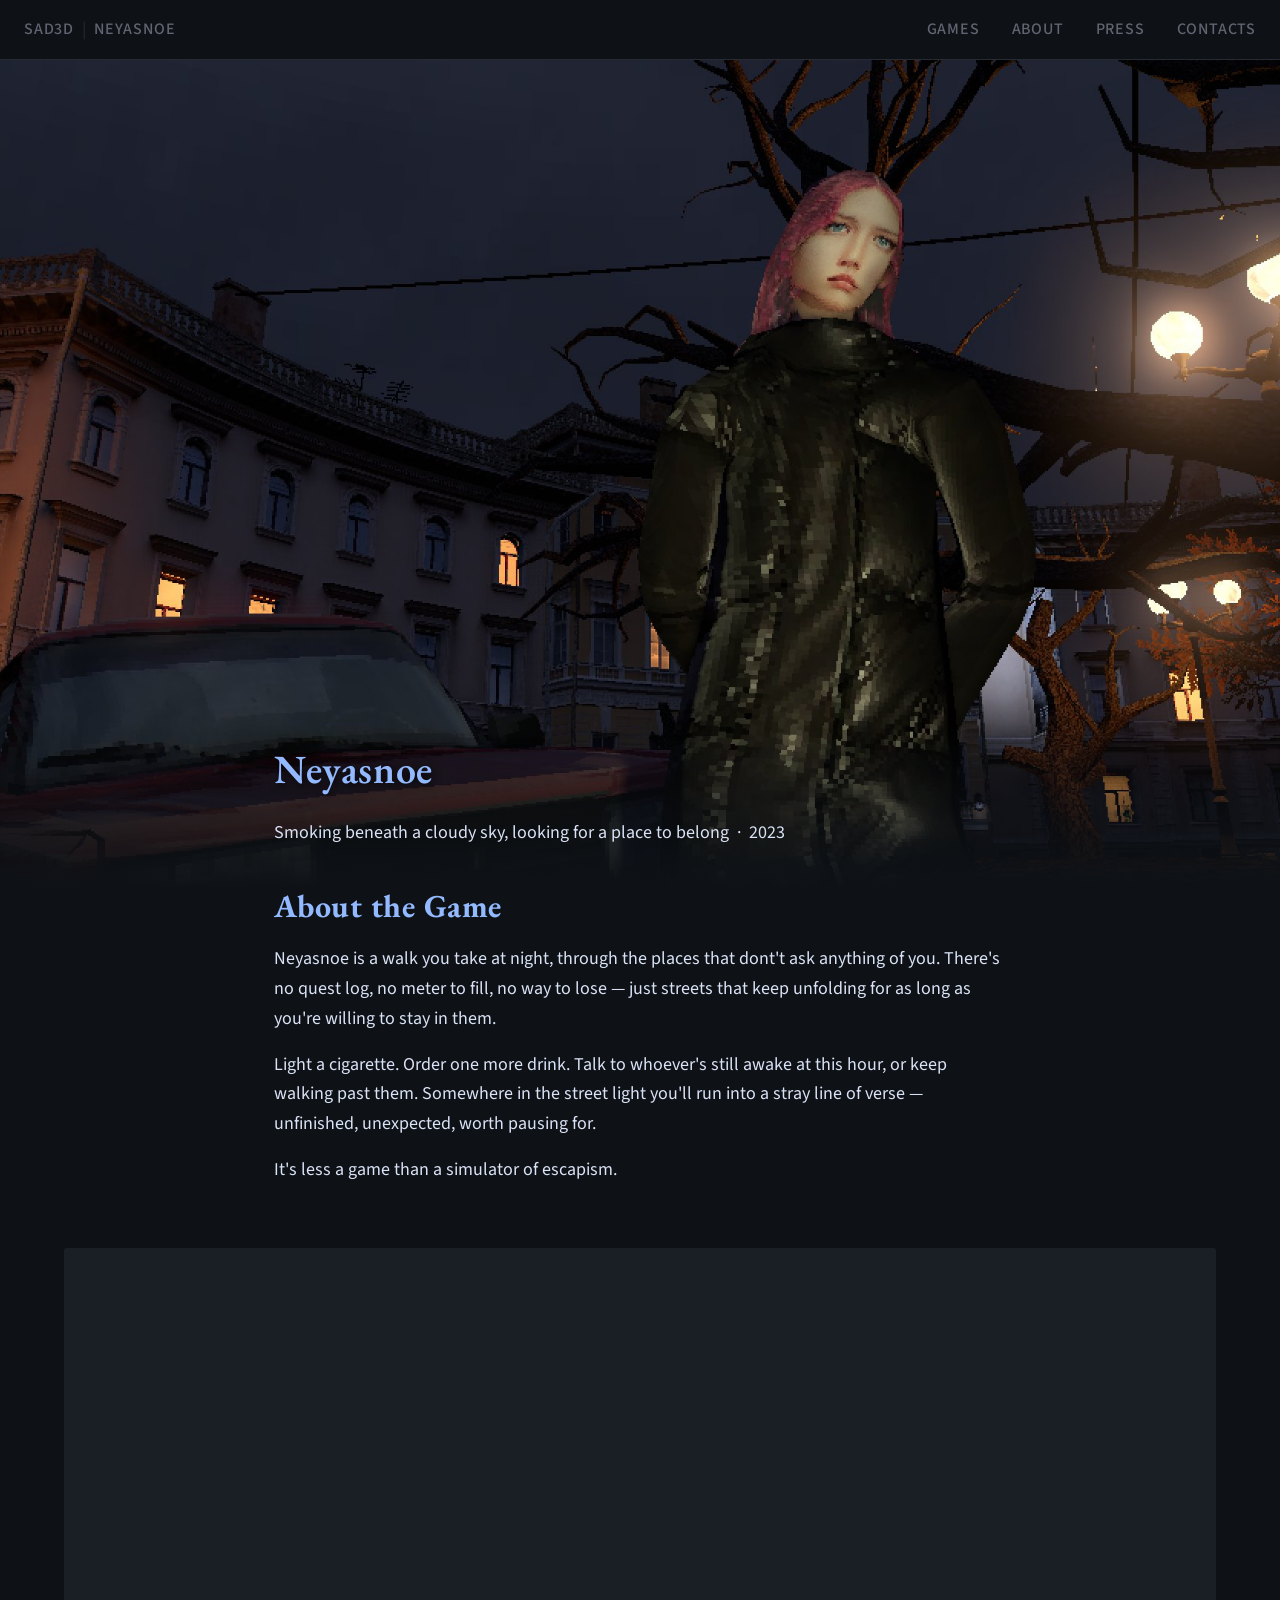
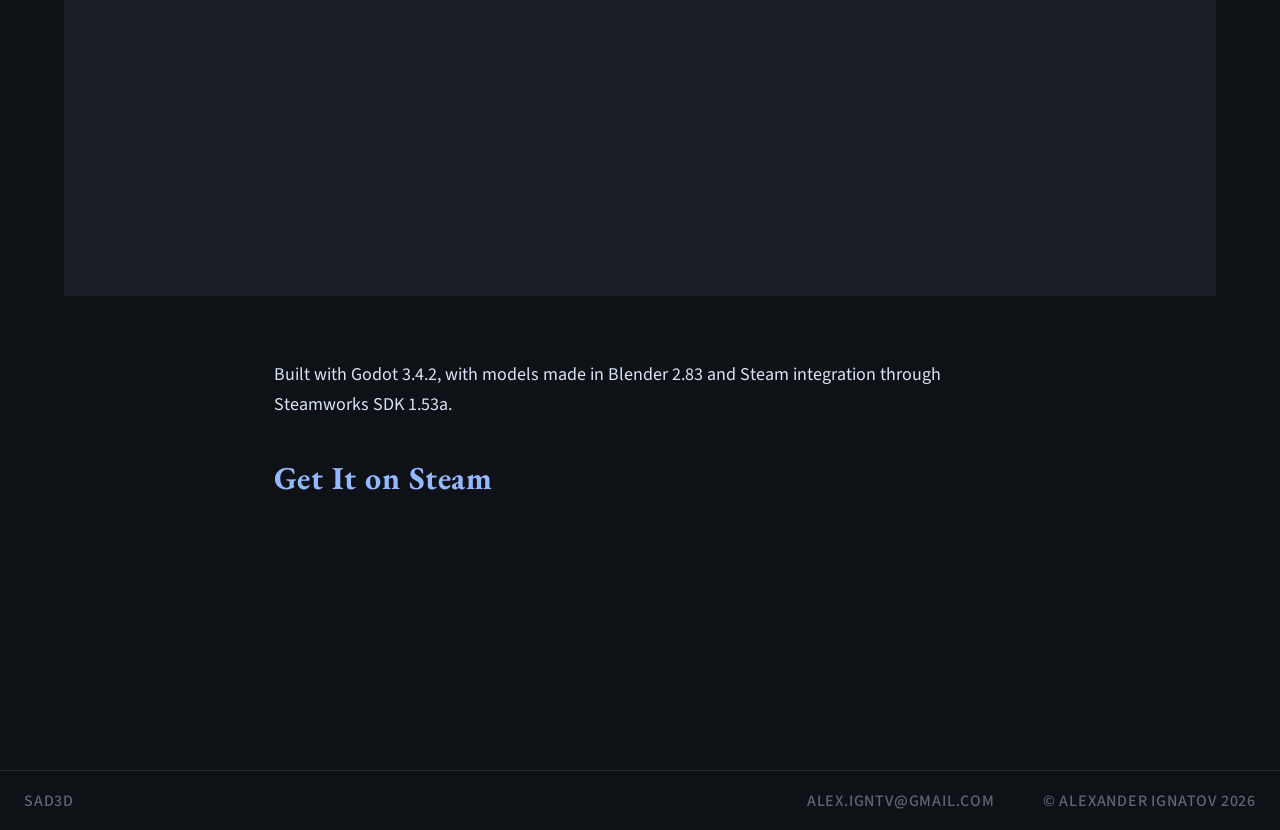
<file: neyasnoe.html>
<!DOCTYPE html>
<html lang="en">
<head>

<meta charset="UTF-8">
<meta name="viewport" content="width=device-width, initial-scale=1.0">
<meta name="description" content="Neyasnoe — a contemplative night walk through streets that feel both familiar and unreal. No objectives, no winning or losing — just the city, the dark, and however long you choose to stay in it.">

<meta name="author" content="Alexander Ignatov">
<meta name="creator" content="Alexander Ignatov">

<link rel="canonical" href="https://sad3d.github.io/neyasnoe.html">

<meta name="apple-mobile-web-app-title" content="sad3d" />

<meta property="og:type" content="website">
<meta property="og:url" content="https://sad3d.github.io/neyasnoe.html">
<meta property="og:title" content="Neyasnoe — sad3d">
<meta property="og:description" content="A contemplative night walk through streets that feel both familiar and unreal.">
<meta property="og:image" content="https://sad3d.github.io/assets/neyasnoe-og.jpg">
<meta property="og:image:alt" content="Neyasnoe — a game by sad3d">
<meta property="og:site_name" content="sad3d">

<meta name="twitter:card" content="summary_large_image">
<meta name="twitter:title" content="Neyasnoe — sad3d">
<meta name="twitter:description" content="A contemplative night walk through streets that feel both familiar and unreal.">
<meta name="twitter:image" content="https://sad3d.github.io/assets/neyasnoe-og.jpg">
<meta name="twitter:image:alt" content="Neyasnoe — a game by sad3d">

<title>neyasnoe</title>

<link rel="preconnect" href="https://fonts.googleapis.com">
<link rel="preconnect" href="https://fonts.gstatic.com" crossorigin>
<link href="https://fonts.googleapis.com/css2?family=PT+Serif:ital,wght@0,400;0,700;1,400&family=Inter:wght@400;500;600&family=EB+Garamond:ital,wght@0,400..800;1,400..800&family=Source+Sans+3:ital,wght@0,200..900;1,200..900&display=swap" rel="stylesheet">
<link rel="icon" type="image/png" href="assets/favicon-96x96.png?v=20260922" sizes="96x96" />
<link rel="icon" type="image/svg+xml" href="assets/favicon.svg?v=20260922" />
<link rel="shortcut icon" href="assets/favicon.ico?v=20260922" />
<link rel="apple-touch-icon" sizes="180x180" href="assets/apple-touch-icon.png?v=20260922" />
<meta name="apple-mobile-web-app-title" content="sad3d" />
<link rel="manifest" href="assets/site.webmanifest?v=20260922" />

<script type="application/ld+json">
{
  "@context": "https://schema.org",
  "@type": "VideoGame",
  "name": "Neyasnoe",
  "url": "https://sad3d.github.io/neyasnoe.html",
  "description": "A contemplative night walk through streets that feel both familiar and unreal. No objectives, no winning or losing — a simulator of escapism.",
  "genre": "Walking simulator",
  "datePublished": "2023",
  "author": { "@id": "https://sad3d.github.io/#person" },
  "sameAs": "https://store.steampowered.com/app/2435180/Neyasnoe/"
}
</script>

<link rel="stylesheet" href="styles.css">
</head>
<body id="top">

<div id="page-loader">
  <span class="loader-text">Loading<span id="loader-dots"></span></span>
</div>

<header class="site-header">
  <div class="header-row">
    <div class="breadcrumbs">
      <a href="index.html">sad3d</a>
      <span class="crumb-sep">|</span>
      <a href="#top">Neyasnoe</a>
    </div>
    <nav>
      <a class="caps-link" href="index.html#games">Games</a>
      <a class="caps-link" href="index.html#about">About</a>
      <a class="caps-link" href="index.html#press">Press</a>
      <a class="caps-link" href="index.html#contacts">Contacts</a>
    </nav>
  </div>
</header>

<div class="game-hero" id="cover">
  <img class="cover-slide active" src="assets/neyasnoe-hero-1.jpg" alt="Neyasnoe">
  <img class="cover-slide" src="assets/neyasnoe-hero-2.jpg" alt="Neyasnoe">
  <img class="cover-slide" src="assets/neyasnoe-hero-3.jpg" alt="Neyasnoe">
  <img class="cover-slide" src="assets/neyasnoe-hero-4.jpg" alt="Neyasnoe">
  <img class="cover-slide" src="assets/neyasnoe-hero-5.jpg" alt="Neyasnoe">
  <img class="cover-slide" src="assets/neyasnoe-hero-6.jpg" alt="Neyasnoe">
</div>

<div class="wrap intro no-overlap">
  <h1>Neyasnoe</h1>
  <p class="role">Smoking beneath a cloudy sky, looking for a place to belong  ·  2023</p>
</div>

<section id="about-game" class="wrap">
  <h2>About the Game</h2>
  <div class="about-text">
    <p>Neyasnoe is a walk you take at night, through the places that dont't ask anything of you. There's no quest log, no meter to fill, no way to lose — just streets that keep unfolding for as long as you're willing to stay in them.</p>
    <p> Light a cigarette. Order one more drink. Talk to whoever's still awake at this hour, or keep walking past them. Somewhere in the street light you'll run into a stray line of verse — unfinished, unexpected, worth pausing for.</p>
    <p>It's less a game than a simulator of escapism.</p>
  </div>
</section>

<section id="trailer" class="wrap-wide">
  <div class="media-embed">
    <iframe
      src="https://www.youtube.com/embed/9jo4nxQP99I"
      title="Neyasnoe — Trailer"
      allow="accelerometer; autoplay; clipboard-write; encrypted-media; gyroscope; picture-in-picture"
      allowfullscreen>
    </iframe>
  </div>
</section>

<section id="more" class="wrap">
  <div class="about-text">
    <p>Built with Godot 3.4.2, with models made in Blender 2.83 and Steam integration through Steamworks SDK 1.53a.</p>
  </div>
</section>

<section id="buy" class="wrap">
  <h2>Get It on Steam</h2>
  <div class="steam-widget-wrap">
    <iframe src="https://store.steampowered.com/widget/2435180/" height="190" frameborder="0"></iframe>
  </div>
</section>

<footer>
  <div class="footer-row">
    <a class="caps-link" href="index.html">sad3d</a>
    <div class="footer-right">
      <a class="caps-link" href="mailto:alex.igntv@gmail.com">alex.igntv@gmail.com</a>
      <span class="caps-text" style="cursor:default;">© Alexander Ignatov 2026</span>
    </div>
  </div>
</footer>

<script>
  (function () {
    var cover = document.getElementById('cover');
    var slides = cover.querySelectorAll('.cover-slide');
    if (slides.length <= 1) return;
    var i = 0;
    setInterval(function () {
      slides[i].classList.remove('active');
      i = (i + 1) % slides.length;
      slides[i].classList.add('active');
    }, 5000);
  })();

  (function () {
    var loader = document.getElementById('page-loader');
    var MAX_WAIT = 3000;

    function allImagesLoaded() {
      var imgs = Array.from(document.querySelectorAll('img'));
      return Promise.all(imgs.map(function (img) {
        if (img.complete) return Promise.resolve();
        return new Promise(function (resolve) {
          img.addEventListener('load', resolve);
          img.addEventListener('error', resolve);
        });
      }));
    }

    var ready = Promise.all([
      document.fonts ? document.fonts.ready : Promise.resolve(),
      allImagesLoaded()
    ]);

    var timeout = new Promise(function (resolve) { setTimeout(resolve, MAX_WAIT); });
    var dotsEl = document.getElementById('loader-dots');
    var dotsInterval = setInterval(function () {
      dotsEl.textContent = dotsEl.textContent.length >= 3 ? '' : dotsEl.textContent + '.';
    }, 400);

    Promise.race([ready, timeout]).then(function () {
      loader.classList.add('hidden');
      clearInterval(dotsInterval);
    });
  })();
</script>

</body>
</html>
</file>
<file: styles.css>
:root {
  --bg: #0e1217;
  --bg-elevated: #1a1e25;
  --text: #dae3f6;
  --text-muted: #606571;
  --accent: #93b9ff;
  --line: #262b33;
  --header-h: 60px;
}

* { box-sizing: border-box; margin: 0; padding: 0; }
html { scroll-behavior: smooth; }

body {
  background: var(--bg);
  color: var(--text);
  font-family: 'Source Sans 3', sans-serif;
  font-size: 18px;
  font-weight: 400;
  line-height: 1.65;
  -webkit-font-smoothing: antialiased;
  padding-top: var(--header-h);
}

.wrap {
  max-width: 780px;
  margin: 0 auto;
  padding: 0 24px;
}

.desktop-only {
  display: inline;
}

#page-loader {
  position: fixed;
  inset: 0;
  background: var(--bg);
  z-index: 999;
  transition: opacity 0.3s ease;
  display: flex;
  align-items: center;
  justify-content: center;
}

#page-loader.hidden {
  opacity: 0;
  pointer-events: none;
}

.loader-text {
  font-family: -apple-system, BlinkMacSystemFont, "Segoe UI", sans-serif;
  font-weight: 600;
  font-size: 16px;
  letter-spacing: 0.05em;
  text-transform: uppercase;
  color: var(--text-muted);
}

.caps-link {
  font-family: 'Source Sans 3', sans-serif;
  font-weight: 500;
  font-size: 16px;
  letter-spacing: 0.05em;
  text-transform: uppercase;
  color: var(--text-muted);
  text-decoration: none;
  transition: color 0.2s ease;
}

.caps-text {
  font-family: 'Source Sans 3', sans-serif;
  font-weight: 500;
  font-size: 16px;
  letter-spacing: 0.05em;
  text-transform: uppercase;
  color: var(--text-muted);
  text-decoration: none;
}

.caps-link:hover { color: var(--accent); }

/* Header */
.site-header {
  position: fixed;
  top: 0;
  left: 0;
  right: 0;
  height: var(--header-h);
  background: var(--bg);
  border-bottom: 1px solid var(--line);
  z-index: 100;
}

.header-row {
  height: 100%;
  display: flex;
  justify-content: space-between;
  align-items: center;
  padding: 0 24px;
}

nav { display: flex; gap: 32px; }

/* Breadcrumbs */
.breadcrumbs {
  display: flex;
  align-items: center;
  gap: 8px;
}

.breadcrumbs a {
  font-family: 'Source Sans 3', sans-serif;
  font-weight: 500;
  font-size: 16px;
  letter-spacing: 0.05em;
  text-transform: uppercase;
  text-decoration: none;
  color: var(--text-muted);
  transition: color 0.2s ease;
}

.breadcrumbs a:hover { color: var(--accent); }
.breadcrumbs .crumb-sep { color: var(--line); }
.breadcrumbs .crumb-current { color: var(--text); }
.breadcrumbs .crumb-current:hover { color: var(--accent); }

.cover {
  position: relative;
  width: 100%;
  height: 48vh;
  min-height: 320px;
  max-height: 480px;
  overflow: hidden;
  background: var(--bg-elevated);
}

.cover::after {
  content: "";
  position: absolute;
  inset: 0;
  background: linear-gradient(180deg, transparent 0%, transparent 10%, var(--bg) 100%);
  pointer-events: none;
}

.cover-slide {
  position: absolute;
  inset: 0;
  opacity: 0;
  transition: opacity 1.2s ease;
}

.cover-slide.active { opacity: 1; }

.cover-slide img,
.cover-slide video {
  width: 100%;
  height: 100%;
  object-fit: cover;
  display: block;
}

.intro {
  margin-top: -200px;
  position: relative;
  z-index: 2;
}

/* Game subpage */
.intro.no-overlap {
  margin-top: -200px;
  padding-top: 48px;
}

.intro h1 {
  color: var(--accent);
  font-family: 'EB Garamond', serif;
  font-weight: 600;
  font-size: 40px;
  font-style: normal;
  letter-spacing: 0.015em;
  margin-bottom: 16px;
  text-shadow: 2px 2px 8px rgba(0, 0, 0, 0.8);
}

.intro .handle {
  color: var(--accent);
  font-size: 24px;
  font-weight: 700;
  margin-bottom: 12px;
  text-transform: uppercase;
}

.intro .role {
  color: var(--text);
  font-size: 18px;
}

/* Sections */
section { padding: 140px 24px; }
section { scroll-margin-top: calc(var(--header-h) + 24px); }

h2 {
  font-family: 'EB Garamond', serif;
  font-weight: 700;
  font-size: 32px;
  letter-spacing: 0.015em;
  color: var(--accent);
  margin-top: 32px;
  margin-bottom: 12px;
  position: relative;
  z-index: 2;
}

/* Games Grid */
.games-grid {
  display: grid;
  grid-template-columns: repeat(auto-fit, minmax(240px, 1fr));
  gap: 28px 24px;
}

.game-card { display: block; text-decoration: none; color: var(--text); }

.game-thumb {
  width: 100%;
  aspect-ratio: 16 / 9;
  background: var(--bg-elevated);
  border-radius: 3px;
  overflow: hidden;
  display: flex;
  align-items: center;
  justify-content: center;
  text-align: center;
  padding: 2px;
}

.game-thumb img {
  width: 100%;
  height: 100%;
  object-fit: cover;

  filter: brightness(1);
  transition: filter 0.35s ease;
}

.game-card:hover .game-thumb img {
  filter: brightness(1.2);
}

.game-thumb span {
  font-family: 'EB Garamond', serif;
  font-weight: 600;
  font-size: 24px;
  color: var(--text-muted);
}

.game-card h3 {
  font-family: 'EB Garamond', serif;
  font-weight: 600;
  letter-spacing: 0.015em;
  font-size: 24px;
  margin-top: 14px;
  transition: color 0.2s ease;
}

.game-card:hover h3 {
  color: var(--accent);
}

.game-card.neyasnoe:hover h3 {
  color: #93b9ff;
}

.game-card.its-winter:hover h3 {
  color: #ffdfa0;
}

.game-card.routine-feat:hover h3 {
  color: #d5a9ff;
}

.game-card.other-experiments:hover h3 {
  color: #b2ffc2;
}

.game-card p {
  font-size: 16px;
  color: var(--text-muted);
  margin-top: 4px;
}

/* Press and Interviews */
.press-text p {
  font-size: 18px;
  margin-bottom: 16px;
  color: var(--text);
}

.press-text a {
  color: var(--text);
  text-decoration: none;
  transition: color 0.2s ease;
}

.press-text a:hover {
  color: var(--accent);
}

.press-source {
  color: var(--text-muted);
  font-size: 16px;
}

.press-subheading {
  font-family: 'EB Garamond', serif;
  font-weight: 600;
  letter-spacing: 0.015em;
  font-size: 24px;
  margin: 36px 0 18px;
  transition: color 0.2s ease;
}

/* About text (also reused for game description sections) */
.about-text p {
  font-size: 18px;
  margin-bottom: 16px;
  color: var(--text);
}

.about-text p:last-child, .press-text p:last-child { margin-bottom: 0; }

/* Contacts */
.contacts-row {
  display: flex;
  flex-wrap: wrap;
  gap: 0 18px;
  margin-top: 8px;
}

.contacts-row a {
  font-size: 18px;
  color: var(--text);
  text-decoration: none;
  padding: 0;
  transition: color 0.2s ease;
}

.contacts-row a:hover {
  color: var(--accent);
}

.contacts-row a:not(:last-child)::after {
  content: "|";
  margin-left: 18px;
  color: var(--line);
}

.email-line { color: var(--text-muted); }
.email-line a { color: var(--text); text-decoration: none; }
.email-line a:hover { color: var(--accent); }

section:last-of-type { padding-bottom: 64px; }

/* Footer */
footer {
  height: var(--header-h);
  border-top: 1px solid var(--line);
}

.footer-row {
  height: 100%;
  display: flex;
  justify-content: space-between;
  align-items: center;
  padding: 0 24px;
}

.footer-right { display: flex; align-items: center; gap: 48px; }

/* Game subpage components*/

/* Full-bleed static hero image (game subpages) */
.game-hero {
  position: relative;
  width: 100%;
  height: 92vh;
  min-height: 480px;
  max-height: 900px;
  overflow: hidden;
  background: var(--bg-elevated);
}

.game-hero img {
  width: 100%;
  height: 100%;
  object-fit: cover;
  display: block;
}

.game-hero::after {
  content: "";
  position: absolute;
  inset: 0;
  background: linear-gradient(180deg, transparent 80%, var(--bg) 100%);
  pointer-events: none;
}

/* Wider container — used for the trailer embed */
.wrap-wide {
  max-width: 1200px;
  margin: 0 auto;
  padding: 64px 24px;
}

/* Plain text link — matches the rest of the site's inline links */
.plain-link {
  color: var(--text);
  text-decoration: none;
  transition: color 0.2s ease;
}

.plain-link:hover {
  color: var(--accent);
}

/* Responsive 16:9 embed wrapper — trailer, OST, etc. */
.media-embed {
  position: relative;
  width: 100%;
  aspect-ratio: 16 / 9;
  border-radius: 3px;
  overflow: hidden;
  background: var(--bg-elevated);
}

.media-embed iframe {
  position: absolute;
  inset: 0;
  width: 100%;
  height: 100%;
  border: 0;
}

.steam-widget-wrap iframe {
  width: 100%;
  display: block;
}

.steam-cta {
  margin-top: 16px;
}

/* For Mobile */
@media (max-width: 768px) {
  :root { --header-h: 104px; }

  .cover {
    height: 16vh;
    min-height: 240px;
    max-height: 320px;
  }

  .header-row {
    flex-direction: column;
    justify-content: center;
    gap: 8px;
    padding: 12px 18px;
  }

  .intro h1 {
    font-size: 32px;
  }

  nav {
    flex-wrap: wrap;
    justify-content: center;
    gap: 10px 16px;
  }

  section { padding: 90px 18px; }
  section:last-of-type { padding-bottom: 100px; }
  .intro { padding: 40px 18px 16px; }

  footer { height: auto; }

  .footer-row {
    flex-direction: column;
    gap: 10px;
    padding: 18px;
  }

  .footer-right { flex-direction: column; gap: 8px; }

  .desktop-only {
    display: none;
  }

  .wip-grid {
    gap: 24px;
  }

  .game-hero {
    height: 60vh;
    min-height: 320px;
    max-height: 520px;
  }

  .intro.no-overlap {
    padding-top: 32px;
  }
}
</file>
